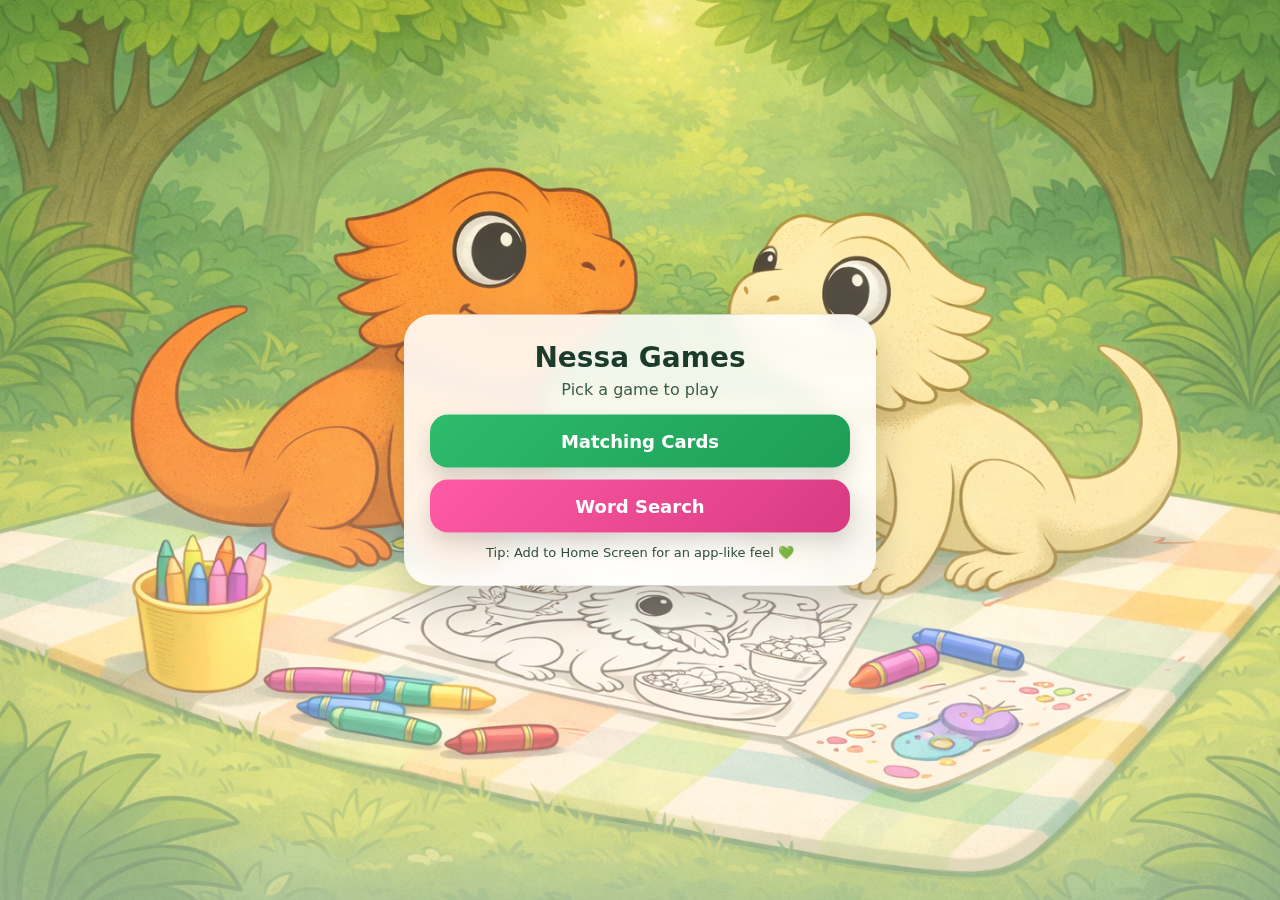
<file: index.html>
<!doctype html>
<html lang="en">
<head>
<meta charset="utf-8" />
<meta name="viewport" content="width=device-width,initial-scale=1,viewport-fit=cover" />
<title>Nessa Games</title>

<style>
  html,body{height:100%; margin:0; font-family: system-ui, -apple-system, "Segoe UI", Roboto, Arial;}
  .screen{position:relative; height:100%; overflow:hidden; background:#cfead2;}

  /* Real image background (works reliably on iPhone) */
  .bg{
    position:absolute; inset:0;
    width:100%; height:100%;
    object-fit:cover;
    transform: scale(1.02);
  }

  /* Soft readability wash */
  .wash{
    position:absolute; inset:0;
    background: linear-gradient(to bottom, rgba(255,255,255,.08), rgba(255,255,255,.42));
  }

  .panel{
    position:relative;
    width:min(420px, 86vw);
    margin: 0 auto;
    top: 50%;
    transform: translateY(-50%);
    background: rgba(255,255,255,.86);
    border-radius: 28px;
    padding: 26px;
    text-align:center;
    box-shadow: 0 20px 45px rgba(0,0,0,.18);
    backdrop-filter: blur(10px);
  }

  h1{margin:0 0 6px; color:#1c3c2b; font-size:28px;}
  p{margin:0 0 16px; color:#3a5b47;}

  a.btn{
    display:block;
    padding:16px 18px;
    margin:12px 0;
    border-radius:18px;
    color:#fff;
    text-decoration:none;
    font-weight:800;
    font-size:18px;
    box-shadow: 0 10px 20px rgba(0,0,0,.15);
    transition: transform .12s ease;
  }
  a.btn:active{transform: scale(.96);}
  .g1{background: linear-gradient(135deg,#2dbb6c,#1e9e57);}
  .g2{background: linear-gradient(135deg,#ff5aa5,#d83b82);}

  .tip{margin-top:10px; font-size:13px; color:#2f4f3c;}
</style>
</head>

<body>
  <div class="screen">
    <img class="bg" src="play-hero.png" alt="Nessa hero" />
    <div class="wash"></div>

    <div class="panel">
      <h1>Nessa Games</h1>
      <p>Pick a game to play</p>

      <a class="btn g1" href="matching.html">Matching Cards</a>
      <a class="btn g2" href="wordsearch.html">Word Search</a>

      <div class="tip">Tip: Add to Home Screen for an app-like feel 💚</div>
    </div>
  </div>
</body>
</html>
</file>
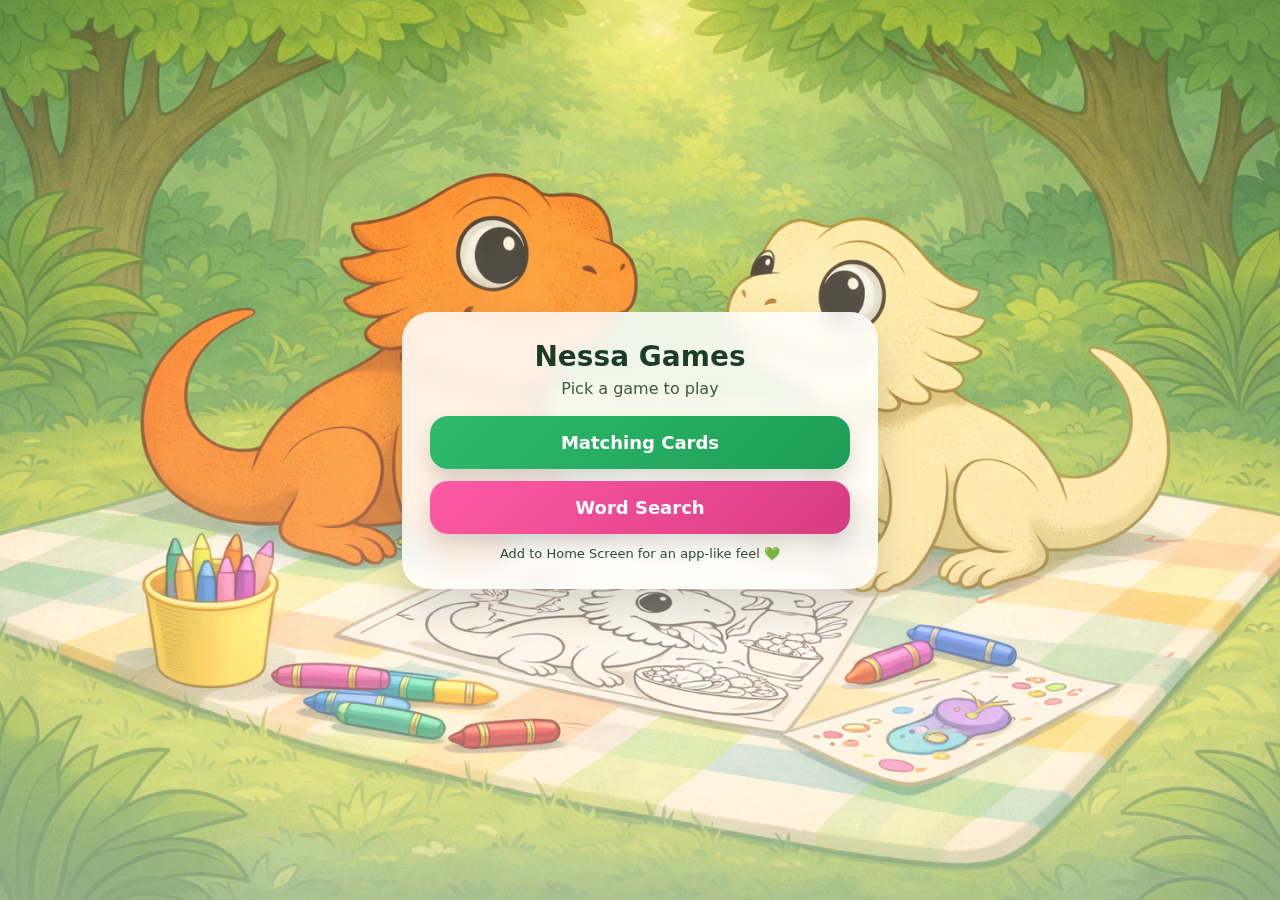
<file: Index.html>
<!DOCTYPE html>
<html lang="en">
<head>
<meta charset="UTF-8">
<meta name="viewport" content="width=device-width,initial-scale=1.0">
<title>Nessa Games</title>

<style>
html, body {
  margin: 0;
  padding: 0;
  height: 100%;
  font-family: system-ui, -apple-system, sans-serif;
  overflow: hidden;
}

/* Hero background */
body {
  background: url("play-hero.png") center/cover no-repeat fixed;
  display: flex;
  align-items: center;
  justify-content: center;
}

/* Soft overlay to improve readability */
.overlay {
  position: absolute;
  inset: 0;
  background: linear-gradient(to bottom,
    rgba(255,255,255,0.1),
    rgba(255,255,255,0.4));
}

/* Center UI panel */
.panel {
  position: relative;
  background: rgba(255,255,255,0.85);
  backdrop-filter: blur(8px);
  border-radius: 28px;
  padding: 28px;
  width: 85%;
  max-width: 420px;
  text-align: center;
  box-shadow: 0 20px 40px rgba(0,0,0,0.15);
  animation: float 3s ease-in-out infinite;
}

@keyframes float {
  0% { transform: translateY(0px); }
  50% { transform: translateY(-6px); }
  100% { transform: translateY(0px); }
}

h1 {
  margin: 0 0 6px 0;
  font-size: 28px;
  color: #1c3c2b;
}

p {
  margin: 0 0 18px 0;
  color: #3a5b47;
}

/* Game buttons */
.btn {
  display: block;
  padding: 16px;
  margin: 12px 0;
  border-radius: 18px;
  font-size: 18px;
  font-weight: bold;
  text-decoration: none;
  color: white;
  transition: transform 0.15s ease;
  box-shadow: 0 10px 20px rgba(0,0,0,0.15);
}

.btn:active {
  transform: scale(0.95);
}

.matching {
  background: linear-gradient(135deg,#2dbb6c,#1e9e57);
}

.word {
  background: linear-gradient(135deg,#ff5aa5,#d83b82);
}

.tip {
  margin-top: 12px;
  font-size: 13px;
  color: #2f4f3c;
}

</style>
</head>

<body>

<div class="overlay"></div>

<div class="panel">
  <h1>Nessa Games</h1>
  <p>Pick a game to play</p>

  <a href="matching.html" class="btn matching">
    Matching Cards
  </a>

  <a href="wordsearch.html" class="btn word">
    Word Search
  </a>

  <div class="tip">
    Add to Home Screen for an app-like feel 💚
  </div>
</div>

</body>
</html>
</file>
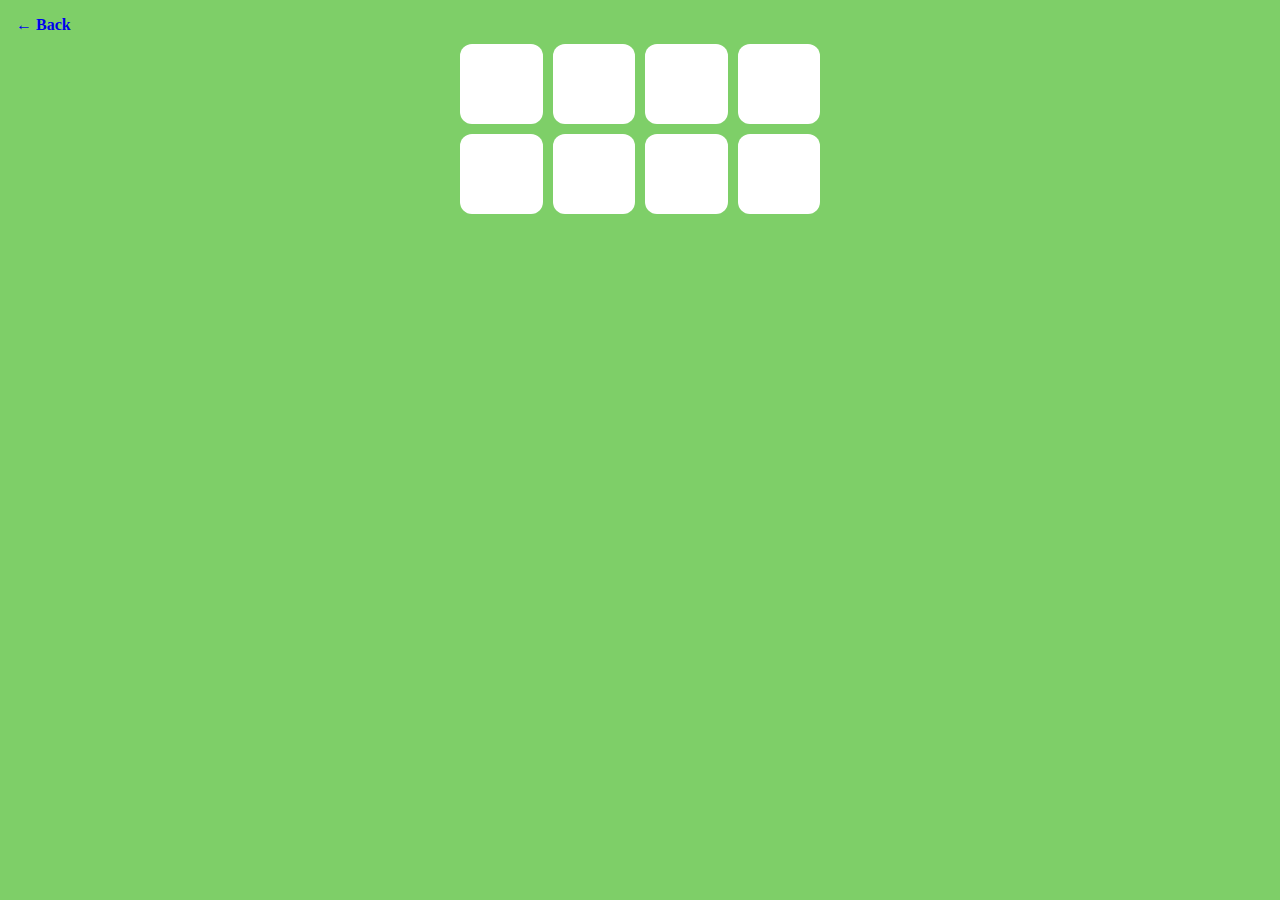
<file: matching.html>
<!doctype html>
<html>
<head>
<meta name="viewport" content="width=device-width,initial-scale=1">
<title>Matching Cards</title>

<style>
body{
margin:0;
font-family:-apple-system;
background:#7ecf68;
display:flex;
flex-direction:column;
align-items:center;
padding:16px;
}

.back{
align-self:flex-start;
margin-bottom:10px;
text-decoration:none;
font-weight:bold;
}

.grid{
display:grid;
grid-template-columns:repeat(4,1fr);
gap:10px;
max-width:360px;
width:100%;
}

.card{
background:white;
border-radius:12px;
height:80px;
display:flex;
align-items:center;
justify-content:center;
font-size:28px;
cursor:pointer;
}
</style>
</head>

<body>

<a class="back" href="index.html">← Back</a>

<div class="grid" id="grid"></div>

<script>
const icons=["⭐","⭐","❤️","❤️","🌙","🌙","🐸","🐸"];
icons.sort(()=>Math.random()-0.5);

let first=null;

icons.forEach(icon=>{
const c=document.createElement("div");
c.className="card";
c.onclick=()=>{
if(c.textContent) return;
c.textContent=icon;
if(!first){
first=c;
}else{
if(first.textContent!==c.textContent){
setTimeout(()=>{
first.textContent="";
c.textContent="";
},600);
}
first=null;
}
};
document.getElementById("grid").appendChild(c);
});
</script>

</body>
</html>
</file>
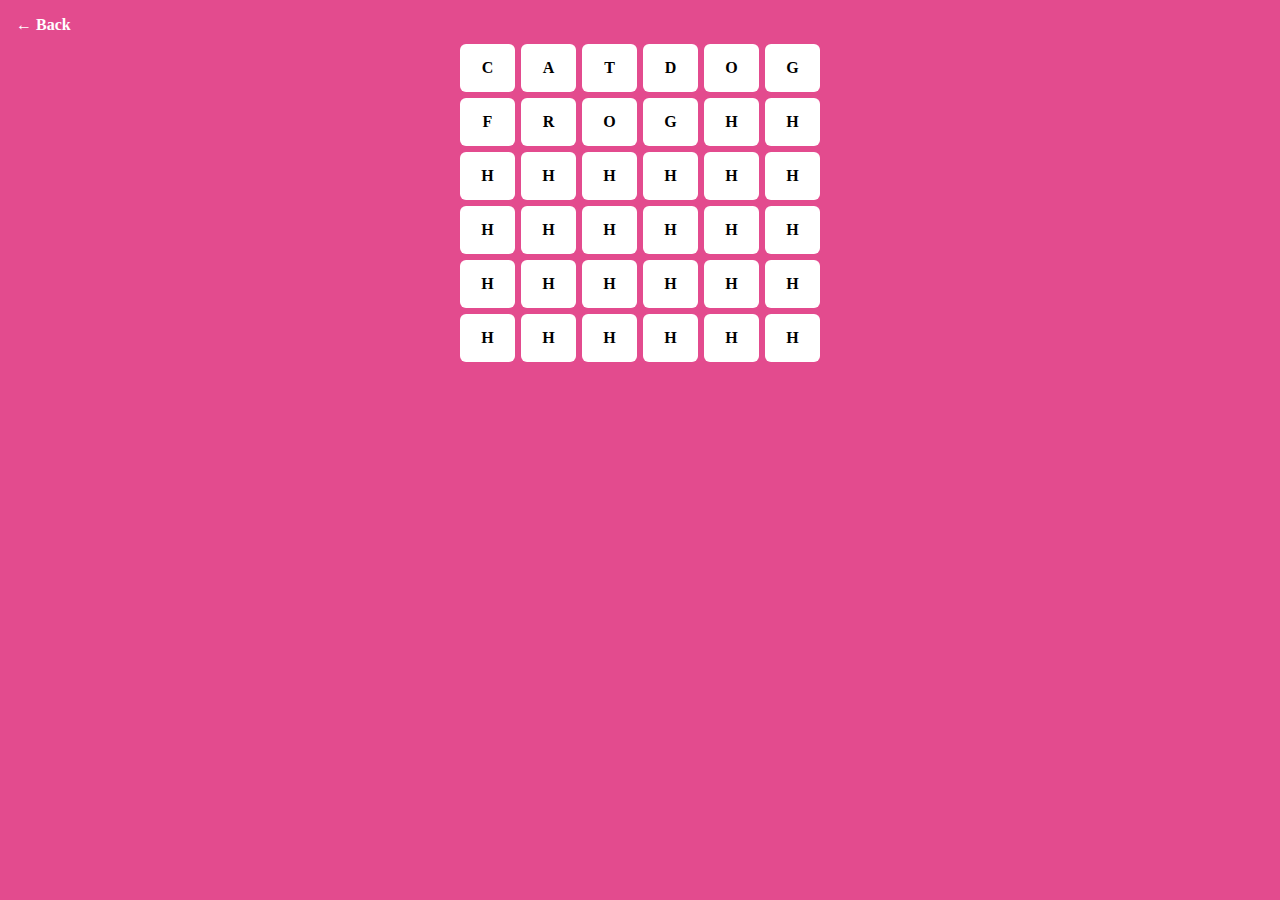
<file: wordsearch.html>
<!doctype html>
<html>
<head>
<meta name="viewport" content="width=device-width,initial-scale=1">
<title>Word Search</title>

<style>
body{
margin:0;
font-family:-apple-system;
background:#e34b8e;
display:flex;
flex-direction:column;
align-items:center;
padding:16px;
color:white;
}

.back{
align-self:flex-start;
margin-bottom:10px;
text-decoration:none;
font-weight:bold;
color:white;
}

.grid{
display:grid;
grid-template-columns:repeat(6,1fr);
gap:6px;
max-width:360px;
width:100%;
}

.cell{
background:white;
color:black;
border-radius:6px;
height:48px;
display:flex;
align-items:center;
justify-content:center;
font-weight:bold;
}
</style>
</head>

<body>

<a class="back" href="index.html">← Back</a>

<div class="grid" id="grid"></div>

<script>
const letters="CATDOGFROG".padEnd(36,"ABCDEFGHIJKLMNOPQRSTUVWXYZ"[Math.floor(Math.random()*26)]);

letters.split("").forEach(l=>{
const c=document.createElement("div");
c.className="cell";
c.textContent=l;
document.getElementById("grid").appendChild(c);
});
</script>

</body>
</html>
</file>
